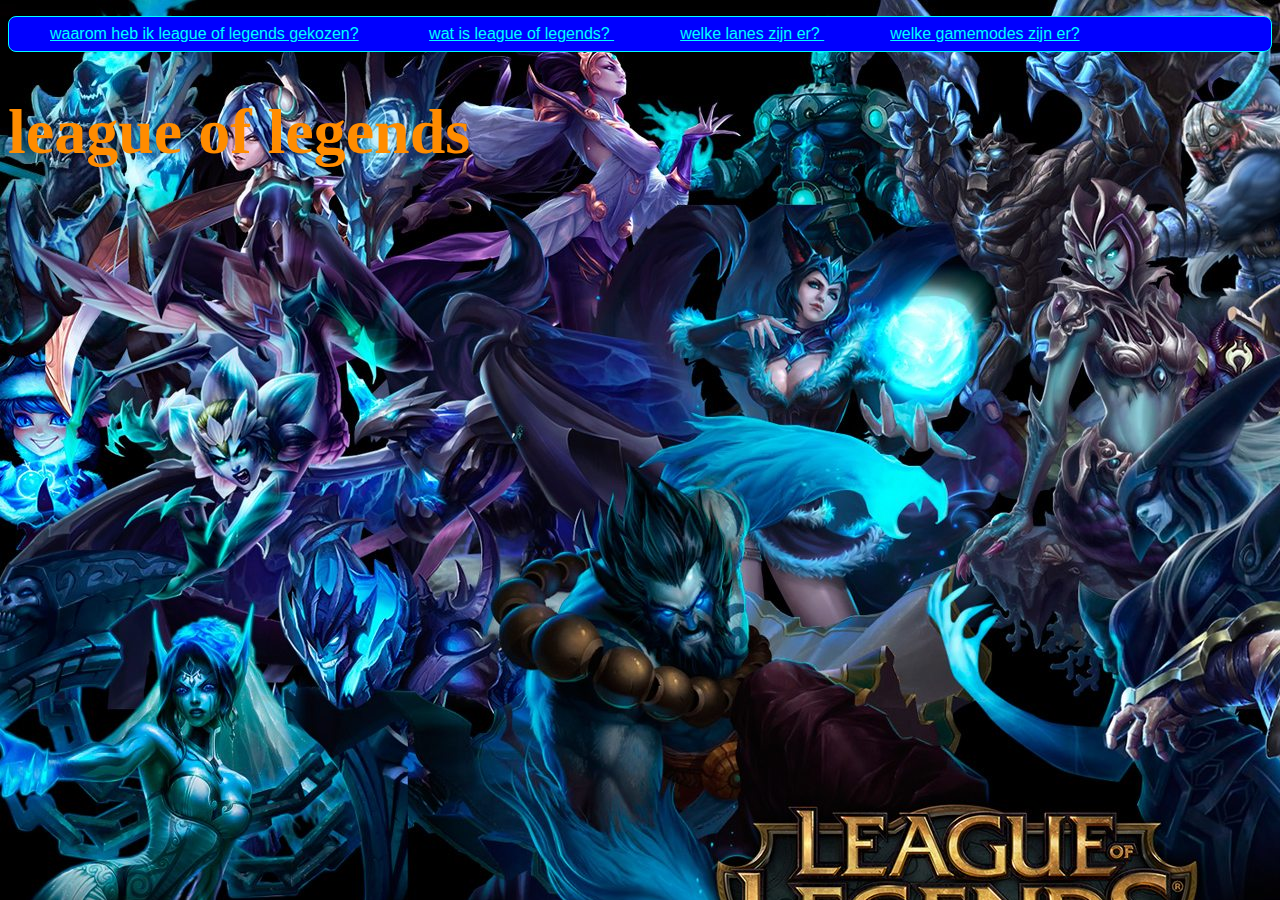
<file: index.html>
<!DOCTYPE html>
<html>
	<head>
		<title>League of Legends</title>
		<link type="text/css" rel="stylesheet" href="simple.css"/>
		<meta charset="utf-8"/>
	</head>
	<body background="lol.jpg">
		<ul>
		<li> <a href="waaromleagueoflegends.html">waarom heb ik league of legends gekozen?</a> </li>
		<li> <a href="watisleagueoflegends.html">wat is league of legends? </a> </li>
		<li> <a href="welkelaneszijner.html">welke lanes zijn er? </a> </li>
		<li> <a href="welkegamemodeszijner.html">welke gamemodes zijn er? </a> </li>
	</ul>
		<h1><font size="6" COLOR="#FF8C00" FACE="Comic Sans">
		<h1>league of legends</h1>

</body>
</html>
</file>
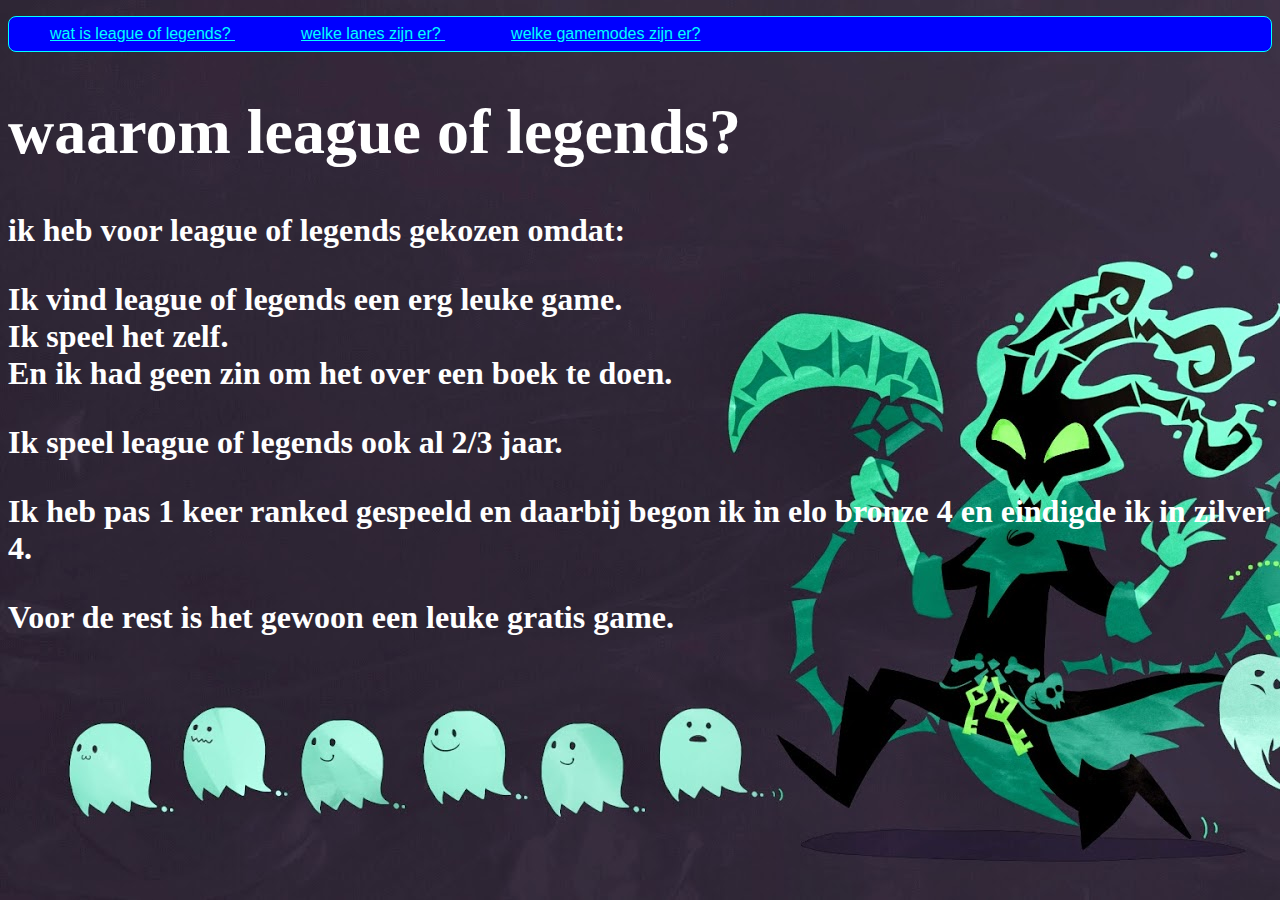
<file: waaromleagueoflegends.html>
<!DOCTYPE html>
<html>
	<head>
		<title>Untitled</title>
		<link type="text/css" rel="stylesheet" href="/simple.css"/>
		<meta charset="utf-8"/>
	</head>
	<body background="lol1.jpg"> <ul>
		<li> <a href="watisleagueoflegends.html">wat is league of legends? </a> </li>
		<li> <a href="welkelaneszijner.html">welke lanes zijn er? </a> </li>
		<li> <a href="welkegamemodeszijner.html">welke gamemodes zijn er? </a> </li>
		</ul>
		<h1><font size="6" COLOR="#ffffff" FACE="Comic Sans">
		<h1>waarom league of legends?</h1>
<p> ik heb voor league of legends gekozen omdat: </p>
<li> Ik vind league of legends een erg leuke game. </li>
<li> Ik speel het zelf. </li>
<li> En ik had geen zin om het over een boek te doen. </li>

<p> Ik speel league of legends ook al 2/3 jaar. </p>
<p> Ik heb pas 1 keer ranked gespeeld en daarbij begon ik in elo bronze 4 en eindigde ik in zilver 4.</P>
<P> Voor de rest is het gewoon een leuke gratis game. </p>
	</body>
</html>
</file>
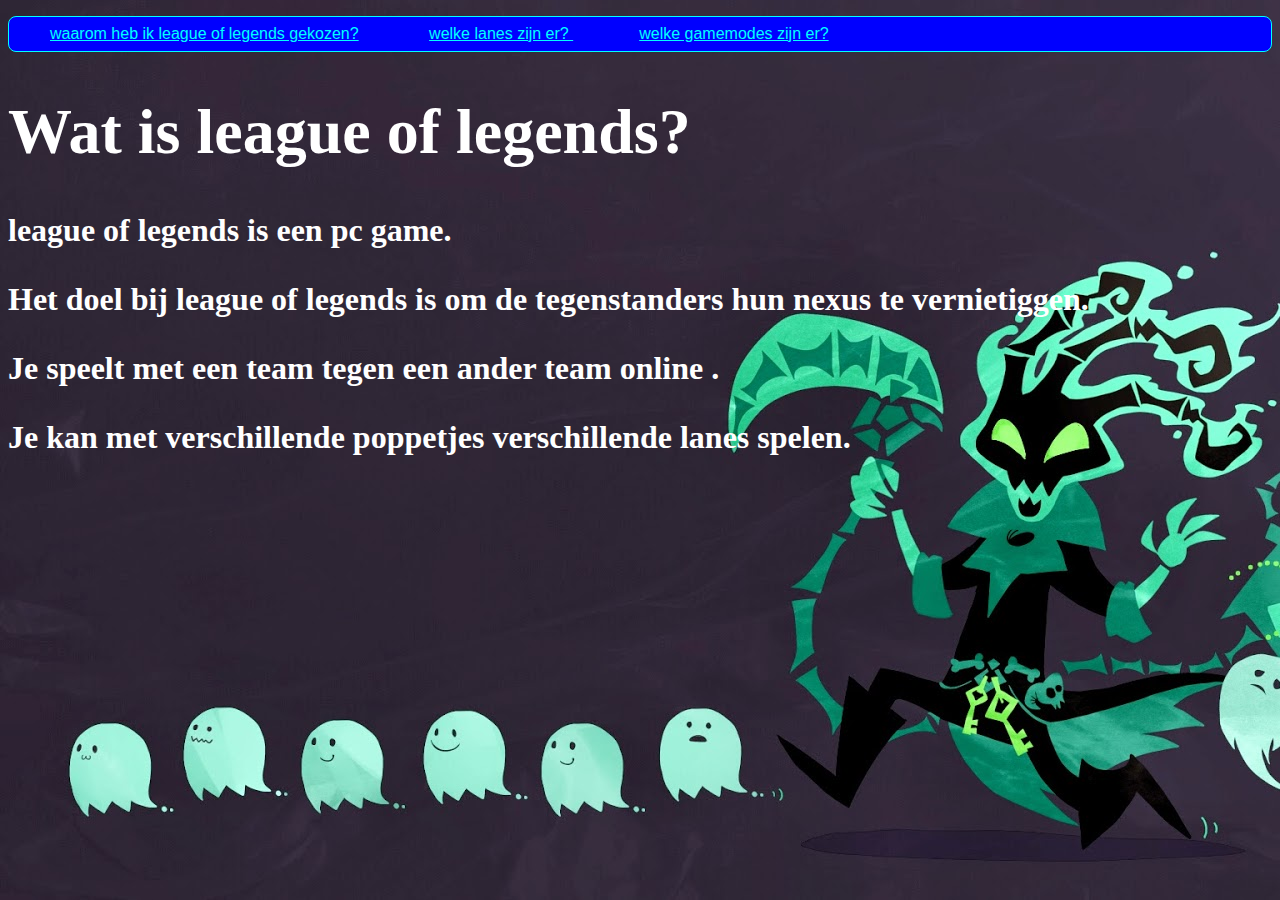
<file: watisleagueoflegends.html>
<!DOCTYPE html>
<html>
	<head>
		<title>Untitled</title>
		<link type="text/css" rel="stylesheet" href="/simple.css"/>
		<meta charset="utf-8"/>
	</head>
	<body background="lol1.jpg"> <ul>
<li> <a href="waaromleagueoflegends.html">waarom heb ik league of legends gekozen?</a> </li>
<li> <a href="welkelaneszijner.html">welke lanes zijn er? </a> </li>
<li> <a href="welkegamemodeszijner.html">welke gamemodes zijn er? </a> </li> </ul>
		<h1><font size="6" COLOR="#ffffff" FACE="Comic Sans">
		<h1>Wat is league of legends?</h1>
<p> league of legends is een pc game. <p>
<p> Het doel bij league of legends is om de tegenstanders hun <strong>nexus </strong> te vernietiggen.</p>
<p> Je speelt met een team tegen een ander team <strong> online </strong>. </p>
<P> Je kan met verschillende poppetjes verschillende lanes spelen.</p>
</body>
</html>
</file>
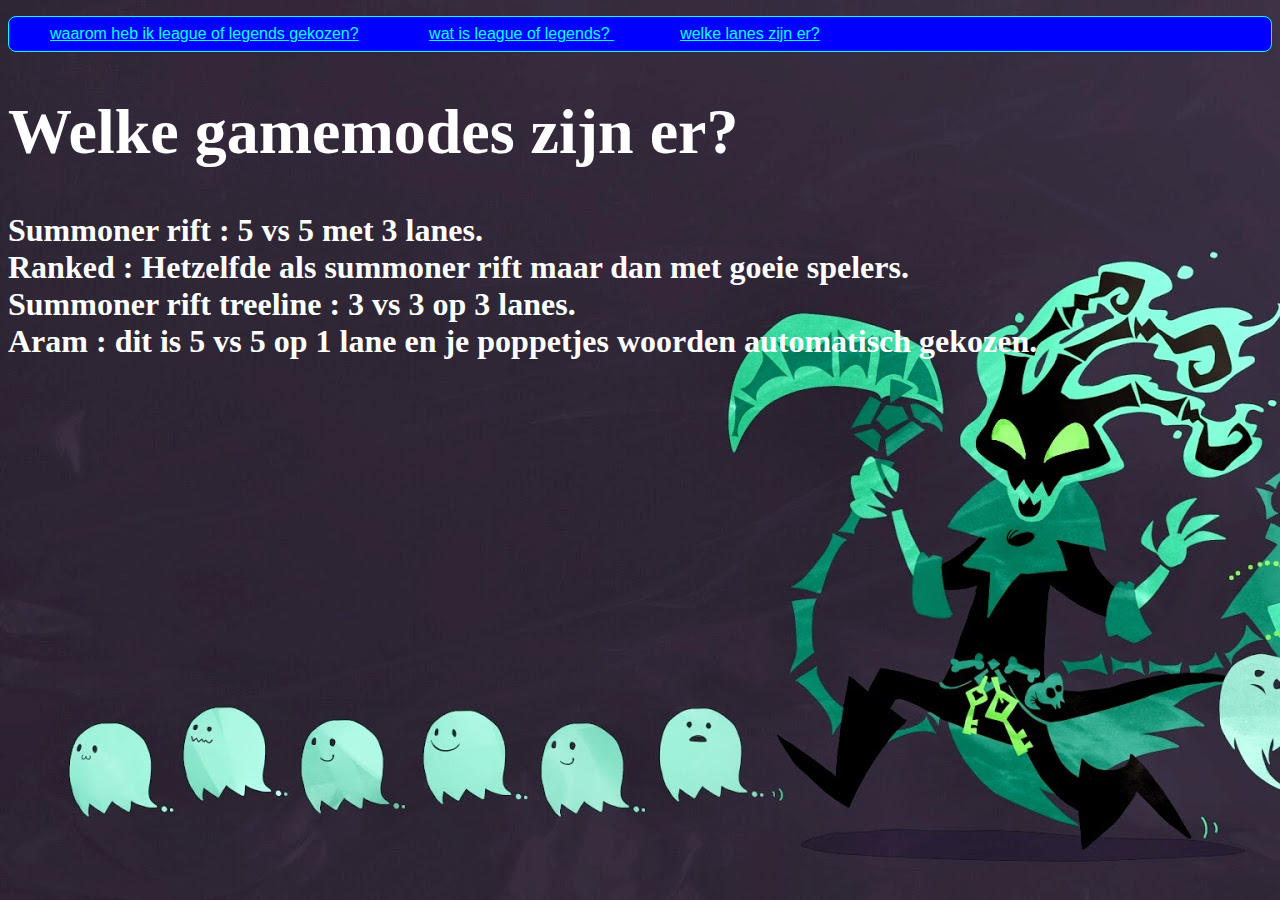
<file: welkegamemodeszijner.html>
<!DOCTYPE html>
<html>
	<head>
		<title>Untitled</title>
		<link type="text/css" rel="stylesheet" href="/simple.css"/>
		<meta charset="utf-8"/>
	</head>
	<body background="lol1.jpg"> <ul>
		<li> <a href="waaromleagueoflegends.html">waarom heb ik league of legends gekozen?</a> </li>
		<li> <a href="watisleagueoflegends.html">wat is league of legends? </a> </li>
		<li> <a href="welkelaneszijner.html">welke lanes zijn er? </a> </li>
		</ul>
		<h1><font size="6" COLOR="#ffffff" FACE="Comic Sans">
		<h1>Welke gamemodes zijn er?</h1>
<li> Summoner rift : 5 vs 5 met 3 lanes. </li>
<li> Ranked : Hetzelfde als summoner rift maar dan met goeie spelers.</li>
<li> Summoner rift treeline : 3 vs 3 op 3 lanes. </li>
<li> Aram : dit is 5 vs 5 op 1 lane en je poppetjes woorden automatisch gekozen. </li>

	</body>
</html>
</file>
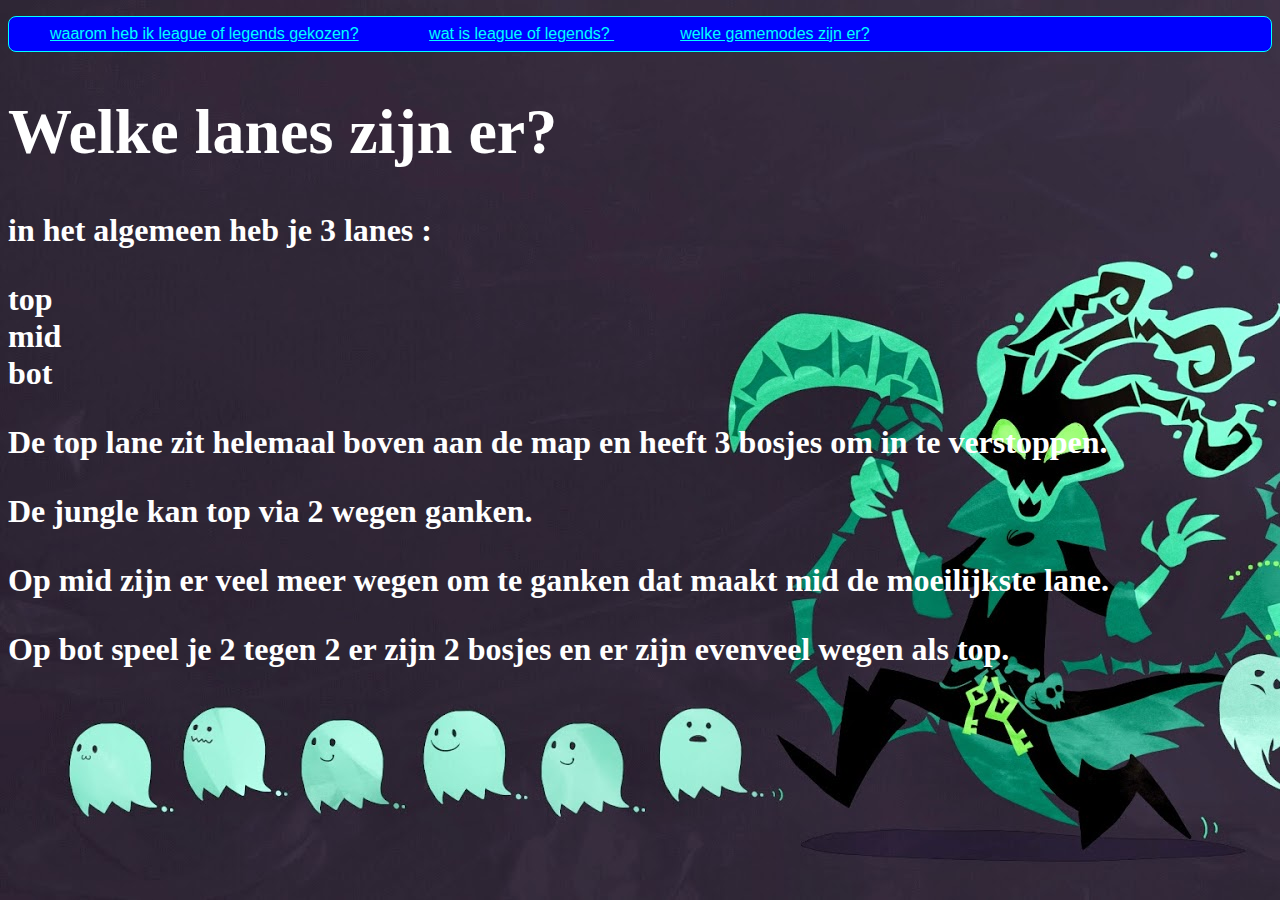
<file: welkelaneszijner.html>
<!DOCTYPE html>
<html>
	<head>
		<title>Untitled</title>
		<link type="text/css" rel="stylesheet" href="/simple.css"/>
		<meta charset="utf-8"/>
	</head>
	<body background="lol1.jpg"> <ul>
		<li> <a href="waaromleagueoflegends.html">waarom heb ik league of legends gekozen?</a> </li>
		<li> <a href="watisleagueoflegends.html">wat is league of legends? </a> </li>
		<li> <a href="welkegamemodeszijner.html">welke gamemodes zijn er? </a> </li>
		</ul>
		<h1><font size="6" COLOR="#ffffff" FACE="Comic Sans">
		<h1>Welke lanes zijn er?</h1>
		<p> in het algemeen heb je 3 lanes :</p>
			<li> top </li>
				<li> mid </li>
					<li> bot </li>
					<p> De top lane zit helemaal boven aan de map en heeft 3 bosjes om in te verstoppen.</p>
					<p> De jungle kan top via 2 wegen ganken. </p>
					<p> Op mid zijn er <strong> veel </strong> meer wegen om te ganken dat maakt mid de moeilijkste lane.</p>
					<p> Op bot speel je 2 tegen 2 er zijn 2 bosjes en er zijn evenveel wegen als top. </p>
	</body background="ey.jpg">
</html>
</file>
<file: simple.css>
body {
font-family: sans-serif;
}
ul {
  padding:px;
  background-color: blue;
  color: aqua;
border-radius: 10px;
}
ul {
border-style: solid;
border-width: 1px;
padding: 0.5em;
border-radius: 0.5em;
background-color: 0,5em;
}
ul li {
list-style-type: none;
display: inline;
margin-right: 0,5em;
margin-left: 0,5em;
}
ul li a {
  color: aqua;
}
ul li {
border-style: solid;
border-width: 1px;
border-color: blue;
list-style-type: none;
display: inline;
margin-right: 2.0em;
margin-left: 2.0em;
}
p {
  color: white;
}

li
{color: white;
}
</file>
